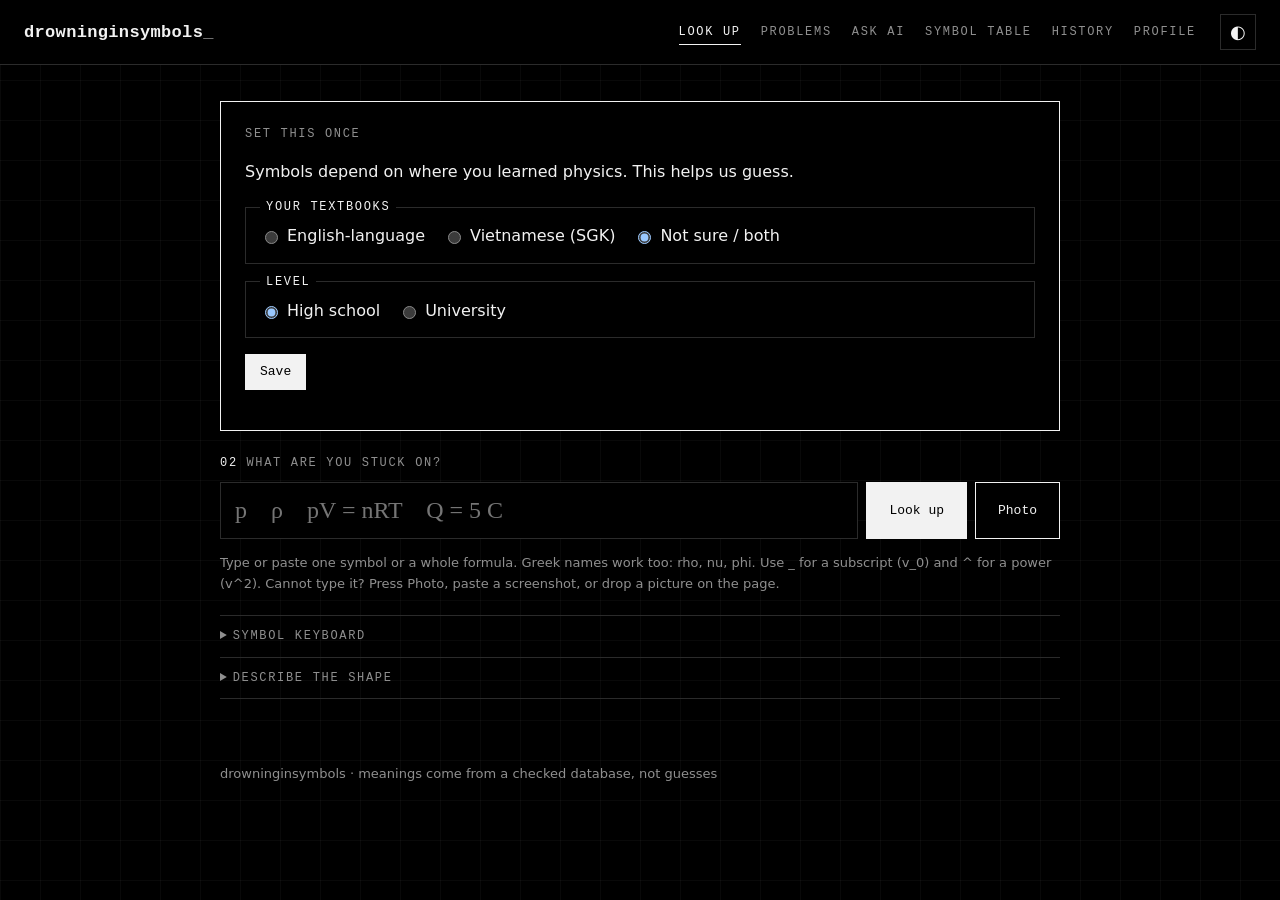
<file: index.html>
<!doctype html>
<html lang="en" data-theme="dark">
<head>
  <meta charset="utf-8">
  <meta name="viewport" content="width=device-width, initial-scale=1">
  <title>drowninginsymbols</title>
  <meta name="description" content="Work out what a physics symbol or formula means in your topic and your textbook.">
  <link rel="stylesheet" href="style.css">
</head>
<body>
  <header>
    <a class="logo" href="#/">drowninginsymbols<span class="caret">_</span></a>
    <nav>
      <a href="#/">Look up</a>
      <a href="#/problems">Problems</a>
      <a href="#/ai">Ask AI</a>
      <a href="#/table">Symbol table</a>
      <a href="#/history">History</a>
      <a href="#/profile">Profile</a>
    </nav>
    <button type="button" id="theme" class="icon" aria-label="Switch between black and white">◐</button>
  </header>

  <main>
    <section id="page-lookup">
      <div id="setup"></div>
      <form id="ask" autocomplete="off">
        <label class="lbl" for="q"><span class="n">02</span>What are you stuck on?</label>
        <div class="ask-row">
          <input id="q" spellcheck="false" placeholder="p    ρ    pV = nRT    Q = 5 C">
          <button class="btn primary" type="submit">Look up</button>
          <button class="btn" type="button" data-ui="pick" data-arg="shot">Photo</button>
        </div>
        <p class="muted small">Type or paste one symbol or a whole formula. Greek names work too: rho, nu, phi. Use _ for a subscript (v_0) and ^ for a power (v^2). Cannot type it? Press Photo, paste a screenshot, or drop a picture on the page.</p>
      </form>
      <details>
        <summary>Symbol keyboard</summary>
        <div id="keys" class="keys"></div>
      </details>
      <details id="shape">
        <summary>Describe the shape</summary>
        <div id="shapes" class="row"></div>
      </details>
      <div id="shot"></div>
      <div id="flow"></div>
    </section>

    <section id="page-problems" hidden>
      <h1>Popular physics problems</h1>
      <p class="muted">Classic problems by subject. Try each one yourself first, then open the hint or the solution. Every formula links to its card.</p>
      <div id="probs"></div>
    </section>

    <section id="page-ai" hidden>
      <h1>Ask AI</h1>
      <p class="muted">Ask what a symbol or formula means, or get help with a homework problem. You can attach a photo. AI answers are not checked like the database, so double-check anything important.</p>
      <div id="chatlog"></div>
      <form id="chat" autocomplete="off">
        <div id="chatimg"></div>
        <label class="lbl" for="msg">Your question</label>
        <textarea id="msg" rows="4" placeholder="What does λ mean in Q = λm?    Or paste a homework problem."></textarea>
        <p class="row">
          <button class="btn primary" type="submit">Send</button>
          <button class="btn" type="button" data-ui="pick" data-arg="chat">Attach a photo</button>
          <button class="btn" type="button" data-ui="newchat">New chat</button>
        </p>
        <p class="muted small">Ctrl+Enter sends. You can also paste a screenshot or drop a picture on the page.</p>
      </form>
      <details id="aiset">
        <summary>AI settings</summary>
        <p>The helper is Claude, made by Anthropic. It needs your own API key, which you create at <a href="https://console.anthropic.com/" target="_blank" rel="noopener">console.anthropic.com</a>. Anthropic charges that key for each question. A Claude chat subscription does not include API use.</p>
        <p class="muted small">The key is saved in this browser only. It is sent only to api.anthropic.com, together with your question, any photo you attach and your textbook profile. Do not save it on a shared computer.</p>
        <label class="lbl" for="aikey">API key</label>
        <input id="aikey" type="password" autocomplete="off" spellcheck="false">
        <label class="lbl" for="aimodel">Model</label>
        <select id="aimodel"></select>
        <p class="row"><button class="btn primary" type="button" data-ui="aisave">Save</button><button class="btn" type="button" data-ui="aiforget">Remove key</button></p>
        <p id="aistate" class="note"></p>
      </details>
    </section>

    <section id="page-table" hidden>
      <h1>Symbol table</h1>
      <p class="muted">Grouped by what they look like. Click one to look it up.</p>
      <div id="table"></div>
    </section>

    <section id="page-history" hidden>
      <h1>History</h1>
      <div id="hist"></div>
      <h2 class="sub">Reported: missing from the database</h2>
      <p class="muted small">Stored only in this browser. Copy it to add the missing entries to data.js.</p>
      <p class="row"><button type="button" class="btn" id="copyq">Copy as JSON</button><button type="button" class="btn" id="clearh">Clear history</button></p>
      <div id="queue"></div>
    </section>

    <section id="page-profile" hidden>
      <h1>Profile</h1>
      <p class="muted">Symbols depend on where you learned physics. Saved in this browser only.</p>
      <div id="prof"></div>
    </section>
  </main>

  <input type="file" id="file" accept="image/*" hidden>
  <footer class="muted small">drowninginsymbols · meanings come from a checked database, not guesses</footer>

  <script src="data.js"></script>
  <script src="app.js"></script>
</body>
</html>
</file>
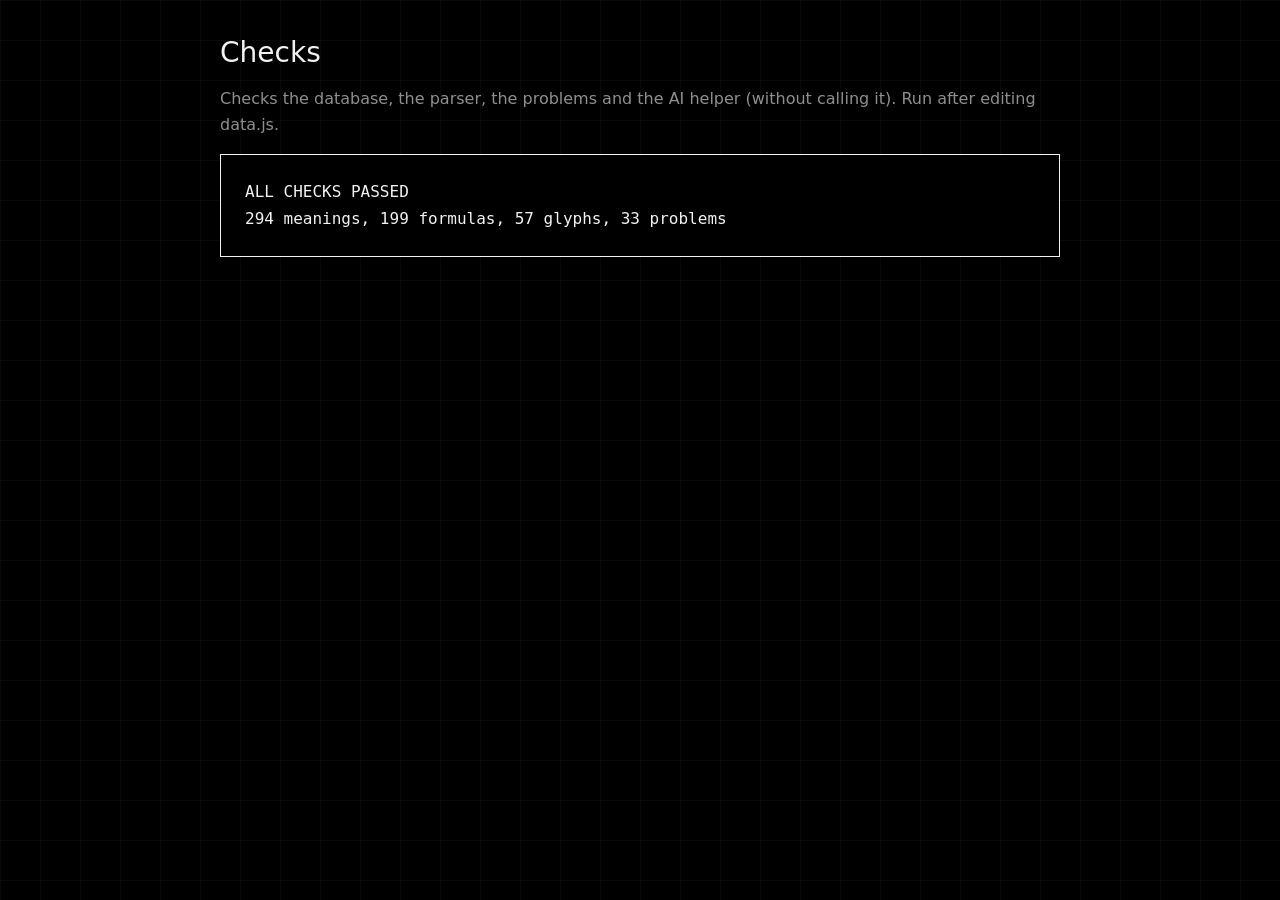
<file: check.html>
<!doctype html>
<html lang="en" data-theme="dark">
<head>
  <meta charset="utf-8">
  <title>drowninginsymbols · checks</title>
  <link rel="stylesheet" href="style.css">
</head>
<body>
  <main>
    <h1>Checks</h1>
    <p class="muted">Checks the database, the parser, the problems and the AI helper (without calling it). Run after editing data.js.</p>
    <pre id="out" class="card">running…</pre>
  </main>
  <script src="data.js"></script>
  <script src="app.js"></script>
  <script>
  (async () => {
    const fails = [];
    const ok = (cond, msg) => { if (!cond) fails.push(msg); };
    const same = (a, b) => JSON.stringify(a) === JSON.stringify(b);
    const KINDS = ['quantity', 'constant', 'unit', 'label', 'operator'];

    // --- the database ---
    const ids = new Set();
    for (const m of DB.meanings) {
      ok(!ids.has(m.id), `duplicate meaning id ${m.id}`);
      ids.add(m.id);
      ok(DB.topics[m.topic], `${m.id}: unknown topic ${m.topic}`);
      ok(KINDS.includes(m.kind), `${m.id}: unknown kind ${m.kind}`);
      ok(Array.isArray(m.cur) && m.cur.length && m.cur.every(c => DB.cur[c]), `${m.id}: bad cur ${m.cur}`);
      ok(m.name && m.note && m.q, `${m.id}: needs name, note and q`);
      if (m.kind !== 'unit') {
        for (const spelling of [m.sym, ...(m.alias || [])]) {
          const t = tokenize(normalize(spelling).s);
          ok(t.length === 1 && t[0].v === m.sym, `${m.id}: "${spelling}" reads as [${t.map(x => x.v).join(' ')}], not ${m.sym}`);
        }
      }
    }
    const fids = new Set();
    for (const f of DB.formulas) {
      ok(!fids.has(f.id), `duplicate formula id ${f.id}`);
      fids.add(f.id);
      ok(DB.topics[f.topic] && f.law && f.name, `${f.id}: needs topic, law and name`);
      ok(same(symsOf(f.f).sort(), Object.keys(f.vars).sort()), `${f.id}: "${f.f}" has symbols [${symsOf(f.f).join(' ')}], vars has [${Object.keys(f.vars).join(' ')}]`);
      for (const [k, id] of Object.entries(f.vars)) {
        ok(ids.has(id), `${f.id}: vars.${k} points to missing meaning ${id}`);
        if (ids.has(id)) ok(byId(id).sym === k, `${f.id}: vars.${k} points to ${id}, whose symbol is ${byId(id).sym}`);
      }
    }

    // --- the parser and the context inference ---
    const neutral = { cur: 'any', level: 'school' };
    const topFor = (input, sym) => { const p = parse(input); return (rank(sym, context(p, { profile: neutral }))[0] || { m: {} }).m.id; };
    ok(normalize('rho').s === 'ρ', 'rho -> ρ');
    ok(normalize('\\nu').s === 'ν', '\\nu -> ν');
    ok(normalize('v₀').s === 'v_0', 'v₀ -> v_0');
    ok(normalize('ϕ').s === 'φ', 'ϕ -> φ');
    ok(normalize('x²').s === 'x^2', 'x² -> x^2');
    ok(same(symsOf('pV = nRT'), ['p', 'V', 'n', 'R', 'T']), 'pV = nRT splits into p V n R T');
    ok(same(symsOf('ΔU = A + Q'), ['Δ', 'U', 'A', 'Q']), 'ΔU = A + Q splits into Δ U A Q');
    ok(same(symsOf('N = N_0 e^{-λt}'), ['N', 'N_0', 'e', 'λ', 't']), 'decay law splits correctly');
    ok(render('v^2').includes('<sup>2</sup>'), 'v^2 renders a superscript');
    ok((matchFormula(symsOf('pV=nRT')) || {}).law === 'ideal-gas', 'pV=nRT is recognised as the ideal gas law');
    ok(topFor('pV = nRT', 'p') === 'p-pressure', 'p in pV = nRT is pressure');
    ok(topFor('p = mv', 'p') === 'p-momentum', 'p in p = mv is momentum');
    ok(topFor('Q = 5 C', 'Q') === 'Q-charge', 'Q = 5 C is a charge');
    ok(topFor('Q = 500 J', 'Q') === 'Q-heat', 'Q = 500 J is heat');
    ok(topFor('60 W', 'W') === 'W-watt', '60 W is the watt');
    ok(parse('Q = 5 C').syms.length === 1, '"Q = 5 C" asks about Q only');
    ok(hasWord('the moment of a force', 'moment') && !hasWord('momentum is conserved', 'moment'), 'words match whole words only');
    ok(hasWord('công của lực f', 'công của lực') && !hasWord('vật lí', 'vật l'), 'Vietnamese whole-word matching');
    ok(same(symsOf('F_x = Fcosθ'), ['F_x', 'F', 'θ']), 'Fcosθ is F cos θ, not F_c o s θ');
    ok(normalize('\\vec{F} = m\\vec{a}').s === 'F = ma' && normalize('\\frac{1}{2}mv^2').s === '(1)/(2)mv^2', 'pasted LaTeX is unwrapped');
    ok(same(symsOf('\u2211I = 0'), ['Σ', 'I']) && normalize('\u2206U').s === 'ΔU' && parse('R = 10 \u2126').unit === 'Ω', 'look-alike Σ, Δ and Ω signs are read as the Greek letters');
    ok(typeof normalize('constructor').s === 'string', 'ordinary words are not mistaken for Greek names');
    ok(render('v′_1').includes('<sub>1</sub>'), 'a subscript after a prime is still drawn as a subscript');
    const wordsOnly = context(parse('v'), { words: 'is the speed of a wave on a string', profile: neutral });
    ok(same(wordsOnly.syms, ['v']) && wordsOnly.text.includes('wave'), 'words from a photo are searched, not read as symbols');

    // --- the problems page ---
    const pids = new Set();
    for (const p of DB.problems) {
      ok(!pids.has(p.id), `duplicate problem id ${p.id}`);
      pids.add(p.id);
      ok(DB.topics[p.topic] && p.sub && p.title && p.q && p.answer && p.trap, `${p.id}: needs topic, sub, title, q, answer and trap`);
      ok(Array.isArray(p.steps) && p.steps.length > 1, `${p.id}: needs at least two steps`);
      ok(Array.isArray(p.uses) && p.uses.length && p.uses.every(id => fids.has(id)), `${p.id}: "uses" must list formula ids that exist`);
      ok([p.q, p.answer, p.trap, ...(p.steps || [])].every(t => (String(t).match(/`/g) || []).length % 2 === 0), `${p.id}: a backtick is not closed`);
    }
    for (const p of DB.problems) { try { problemHTML(p); } catch (e) { fails.push(`${p.id}: cannot be drawn (${e.message})`); } }
    ok(fmt('<b onclick=x> `v_0`') === '&lt;b onclick=x&gt; <span class="math"><span class="v">v</span><sub>0</sub></span>', 'fmt escapes markup and renders formulas');
    ok(fmt('**Step 1: `F = ma`**').startsWith('<b>Step 1: <span class="math">') && fmt('```\nF = ma\n```').startsWith('<span class="math">'), 'fmt handles bold around a formula and code blocks');

    // --- the AI helper, with the network replaced by a stub (nothing is sent) ---
    const realFetch = window.fetch, cfg = { key: 'test-key', model: 'test-model' };
    let sent;
    // a real reply starts with a thinking block, so the stub does too
    window.fetch = async (url, o) => { sent = { url, o }; return { ok: true, status: 200, json: async () => ({ content: [{ type: 'thinking', thinking: '', signature: 'x' }, { type: 'text', text: 'hello' }], stop_reason: 'end_turn' }) }; };
    ok(await ai('s', [{ role: 'user', content: 'q' }], 10, 'low', cfg) === 'hello', 'ai() returns the reply text');
    const body = JSON.parse(sent.o.body), hd = sent.o.headers;
    ok(sent.url === AI_URL && sent.o.method === 'POST' && hd['x-api-key'] === 'test-key' && hd['anthropic-version'] === '2023-06-01' && hd['anthropic-dangerous-direct-browser-access'] === 'true'
      && body.model === 'test-model' && body.max_tokens === 10 && body.output_config.effort === 'low' && body.system === 's' && same(body.messages, [{ role: 'user', content: 'q' }]),
      'ai() sends the browser headers, the key, the model, the limit, the effort, the system prompt and the messages');
    window.fetch = async () => ({ ok: false, status: 401, json: async () => ({ error: { message: 'invalid x-api-key' } }) });
    ok(await ai('s', [], 10, 'low', cfg).catch(e => e.message) === 'The API key was not accepted. Check it in AI settings.', 'ai() explains a rejected key');
    window.fetch = async () => { throw new TypeError('offline'); };
    ok(String(await ai('s', [], 10, 'low', cfg).catch(e => e.message)).startsWith('Could not reach'), 'ai() explains a network failure');
    window.fetch = async () => ({ ok: true, status: 200, json: async () => ({ content: [{ type: 'thinking', thinking: '', signature: 'x' }], stop_reason: 'max_tokens' }) });
    ok(String(await ai('s', [], 10, 'low', cfg).catch(e => e.message)).startsWith('The AI ran out of room'), 'ai() explains a reply that was all thinking');
    window.fetch = realFetch;
    ok(tutorSystem()[0].text.includes('pV = nRT') && tutorSystem()[0].cache_control, 'the AI is given the database');

    const out = document.getElementById('out');
    out.textContent = fails.length
      ? `${fails.length} PROBLEM(S)\n\n` + fails.join('\n')
      : `ALL CHECKS PASSED\n${DB.meanings.length} meanings, ${DB.formulas.length} formulas, ${DB.glyphs.length} glyphs, ${DB.problems.length} problems`;
    document.title = (fails.length ? 'FAIL' : 'PASS') + ' · checks';
  })().catch(e => { document.getElementById('out').textContent = 'THE CHECKS CRASHED\n\n' + e.stack; document.title = 'FAIL · checks'; });
  </script>
</body>
</html>
</file>
<file: style.css>
/* drowninginsymbols: black and white, quiet, readable. Motion is limited to a short hover fade. */
:root {
  --bg: #000;
  --fg: #f2f2f2;
  --muted: #8f8f8f;
  --line: #2b2b2b;
  --grid: rgb(255 255 255 / 0.035);
  --mono: "JetBrains Mono", "Cascadia Mono", Consolas, "Courier New", monospace;
  --sans: "Segoe UI", system-ui, -apple-system, Roboto, Arial, sans-serif;
  --math: "Cambria Math", "STIX Two Math", "Latin Modern Math", "Times New Roman", serif;
  color-scheme: dark;
}
:root[data-theme="light"] {
  --bg: #fff;
  --fg: #0b0b0b;
  --muted: #686868;
  --line: #d6d6d6;
  --grid: rgb(0 0 0 / 0.04);
  color-scheme: light;
}

* { box-sizing: border-box; }
html { background: var(--bg); }
body {
  margin: 0;
  min-height: 100vh;
  color: var(--fg);
  background-color: var(--bg);
  background-image: linear-gradient(var(--grid) 1px, transparent 1px), linear-gradient(90deg, var(--grid) 1px, transparent 1px);
  background-size: 40px 40px;
  font: 16px/1.65 var(--sans);
}
a { color: inherit; }
:focus-visible { outline: 2px solid var(--fg); outline-offset: 3px; }
[hidden] { display: none !important; }

/* ---------- frame ---------- */
header {
  position: sticky; top: 0; z-index: 1;
  display: flex; align-items: center; gap: 24px; flex-wrap: wrap;
  padding: 14px 24px;
  background: var(--bg);
  border-bottom: 1px solid var(--line);
}
.logo { font: 600 17px/1 var(--mono); letter-spacing: 0.02em; text-decoration: none; }
.caret { color: var(--muted); }
nav { display: flex; gap: 20px; flex-wrap: wrap; margin-left: auto; }
nav a {
  font: 12px/1 var(--mono); text-transform: uppercase; letter-spacing: 0.14em;
  text-decoration: none; color: var(--muted); padding: 6px 0; border-bottom: 1px solid transparent;
}
nav a:hover, nav a.on { color: var(--fg); border-bottom-color: var(--fg); }
main { max-width: 880px; margin: 0 auto; padding: 36px 20px 64px; }
footer { max-width: 880px; margin: 0 auto; padding: 0 20px 32px; }
h1 { font: 500 28px/1.2 var(--sans); margin: 0 0 8px; }
h2.sub { font: 12px/1 var(--mono); text-transform: uppercase; letter-spacing: 0.14em; margin: 40px 0 8px; }
h3 { font: 600 22px/1.3 var(--sans); margin: 12px 0 2px; }
h4 { font: 12px/1 var(--mono); text-transform: uppercase; letter-spacing: 0.14em; color: var(--muted); margin: 24px 0 10px; }

/* ---------- text helpers ---------- */
.lbl { display: block; font: 12px/1.4 var(--mono); text-transform: uppercase; letter-spacing: 0.14em; color: var(--muted); margin: 0 0 10px; }
.n { display: inline-block; min-width: 2.2em; color: var(--fg); }
.muted { color: var(--muted); }
.small { font-size: 13px; }
.note { color: var(--muted); font-size: 14px; }
.warn { border-left: 2px solid var(--fg); padding-left: 12px; }
.done { font-family: var(--mono); }
.row { display: flex; flex-wrap: wrap; gap: 8px; align-items: center; }
.tag {
  display: inline-block; font: 11px/1.6 var(--mono); text-transform: uppercase; letter-spacing: 0.08em;
  border: 1px solid var(--line); padding: 0 6px; white-space: nowrap;
}
code { font: 14px var(--mono); border: 1px solid var(--line); padding: 1px 6px; }

/* ---------- maths ---------- */
.math, .read, .big, .unit { font-family: var(--math); }
.v { font-style: italic; padding-right: 0.06em; } /* slanted letters lean into whatever follows */
.vu, .fn, .unit { font-style: normal; }
.fn { margin-left: 0.16em; } /* "Fd cos θ", not "Fdcos θ" */
.op { margin: 0 0.28em; }
.prime { margin-left: 0.12em; } /* or the tick sits on top of an italic d */
sup .op, sub .op { margin: 0 0.08em; }
sub, sup { font-size: 0.68em; line-height: 0; }
.read { font-size: 34px; margin: 4px 0 12px; }
.big { font-size: 76px; line-height: 1.1; margin: 16px 0 4px; }
.big.formula { font-size: 44px; }

/* ---------- controls ---------- */
.btn, .key, .glyph {
  font: 13px/1.2 var(--mono); color: var(--fg); background: var(--bg);
  border: 1px solid var(--fg); padding: 9px 14px; cursor: pointer;
  transition: background-color 0.12s, color 0.12s;
}
.btn:hover, .key:hover, .glyph:hover, .btn.primary { background: var(--fg); color: var(--bg); }
.btn.primary:hover { background: var(--bg); color: var(--fg); }
.btn.chip { font: 26px/1 var(--math); min-width: 56px; }
.btn.link { border: 0; padding: 0; text-decoration: underline; text-underline-offset: 3px; background: none; color: var(--fg); }
.btn.link:hover { background: none; color: var(--muted); }
.icon { font-size: 18px; background: none; color: var(--fg); border: 1px solid var(--line); width: 36px; height: 36px; cursor: pointer; }
.btn .math { font-size: 18px; }

input, textarea, select {
  width: 100%; color: var(--fg); background: var(--bg);
  border: 1px solid var(--line); padding: 12px 14px; font: 16px/1.4 var(--sans);
}
input:focus, textarea:focus, select:focus { border-color: var(--fg); outline: none; }
#q { font: 24px/1.3 var(--math); }
.ask-row { display: flex; gap: 8px; }
.ask-row .btn { flex: none; padding: 0 22px; }

details { border-top: 1px solid var(--line); padding: 12px 0; }
details:last-of-type { border-bottom: 1px solid var(--line); }
summary { font: 12px/1.4 var(--mono); text-transform: uppercase; letter-spacing: 0.14em; cursor: pointer; color: var(--muted); }
summary:hover { color: var(--fg); }
details[open] summary { margin-bottom: 12px; color: var(--fg); }
.keys { display: grid; grid-template-columns: repeat(auto-fill, minmax(64px, 1fr)); gap: 6px; }
.key { display: flex; flex-direction: column; align-items: center; gap: 4px; padding: 8px 4px; }
.key .math { font-size: 22px; }
.key small, .glyph small { font-size: 10px; color: inherit; opacity: 0.7; }
#shape-hits { width: 100%; margin-top: 8px; }
fieldset { border: 1px solid var(--line); margin: 0 0 12px; padding: 10px 14px; }
legend { font: 12px/1 var(--mono); text-transform: uppercase; letter-spacing: 0.14em; padding: 0 6px; }
.opt { display: inline-flex; gap: 6px; align-items: center; margin-right: 18px; cursor: pointer; }
.opt input { width: auto; }

/* ---------- the flow ---------- */
#ask { margin-top: 8px; margin-bottom: 20px; }
.step { border-top: 1px solid var(--line); padding: 24px 0; }
.step h2 { font: 12px/1 var(--mono); text-transform: uppercase; letter-spacing: 0.14em; color: var(--muted); margin: 0 0 16px; }
.card { border: 1px solid var(--fg); background: var(--bg); padding: 24px; }
.card.setup { margin-bottom: 24px; }
.assumed { font: 12px/1.6 var(--mono); color: var(--muted); display: flex; gap: 10px; align-items: center; flex-wrap: wrap; margin: 0; }
.assumed .btn { padding: 3px 8px; font-size: 11px; }
dl { display: grid; grid-template-columns: 120px 1fr; gap: 6px 16px; margin: 16px 0; }
dt { font: 12px/1.9 var(--mono); text-transform: uppercase; letter-spacing: 0.1em; color: var(--muted); }
dd { margin: 0; }
ul.forms { list-style: none; padding: 0; margin: 0; }
ul.forms li { padding: 8px 0; border-bottom: 1px solid var(--line); }
ul.forms .math { font-size: 20px; margin-right: 10px; }
table { width: 100%; border-collapse: collapse; }
td, th { text-align: left; padding: 8px 10px 8px 0; border-bottom: 1px solid var(--line); vertical-align: top; }
th { font: 11px/1.4 var(--mono); text-transform: uppercase; letter-spacing: 0.12em; color: var(--muted); font-weight: normal; }
td.math { font-size: 22px; width: 64px; }
td.unit { color: var(--muted); }

/* ---------- symbol table ---------- */
.grid { display: grid; grid-template-columns: repeat(auto-fill, minmax(120px, 1fr)); gap: 8px; }
.glyph { display: flex; flex-direction: column; align-items: flex-start; gap: 2px; text-align: left; padding: 10px 12px; }
.glyph .math { font-size: 34px; line-height: 1.1; }
#page-table h3 { font: 12px/1 var(--mono); text-transform: uppercase; letter-spacing: 0.14em; color: var(--muted); margin: 32px 0 10px; }

/* ---------- problems ---------- */
.prob, #flow { scroll-margin-top: 72px; }
.prob > summary { font: 16px/1.5 var(--sans); text-transform: none; letter-spacing: 0; color: var(--fg); }
.prob > summary .tag { margin-left: 8px; }
.prob ol { padding-left: 22px; }
.prob li { margin-bottom: 8px; }
.prob p .math, .prob ol .math, .body .math { font-size: 1.12em; }
.also { margin: 4px 0 0; }
ul.forms .also .math { font-size: 16px; margin-right: 18px; }

/* ---------- photo and AI ---------- */
.shot { display: flex; gap: 20px; align-items: flex-start; margin-bottom: 24px; }
.shot > div { flex: 1; min-width: 0; }
.shot img { max-width: 220px; max-height: 220px; border: 1px solid var(--line); }
.thumb { display: block; max-width: 160px; max-height: 160px; border: 1px solid var(--line); margin-bottom: 8px; }
.msg { border-top: 1px solid var(--line); padding: 16px 0; }
.body { white-space: pre-wrap; overflow-wrap: anywhere; }
#chat { margin: 16px 0 24px; }
#msg, #aikey { margin-bottom: 12px; }

@media (max-width: 600px) {
  .shot { flex-direction: column; }
  header { padding: 12px 16px; gap: 12px; }
  nav { margin-left: 0; order: 3; width: 100%; }
  main { padding: 24px 16px 48px; }
  .ask-row { flex-direction: column; }
  .ask-row .btn { padding: 12px; }
  .big { font-size: 56px; }
  .big.formula { font-size: 30px; }
  dl { grid-template-columns: 1fr; }
}
@media (prefers-reduced-motion: reduce) {
  * { transition: none !important; }
}
</file>
